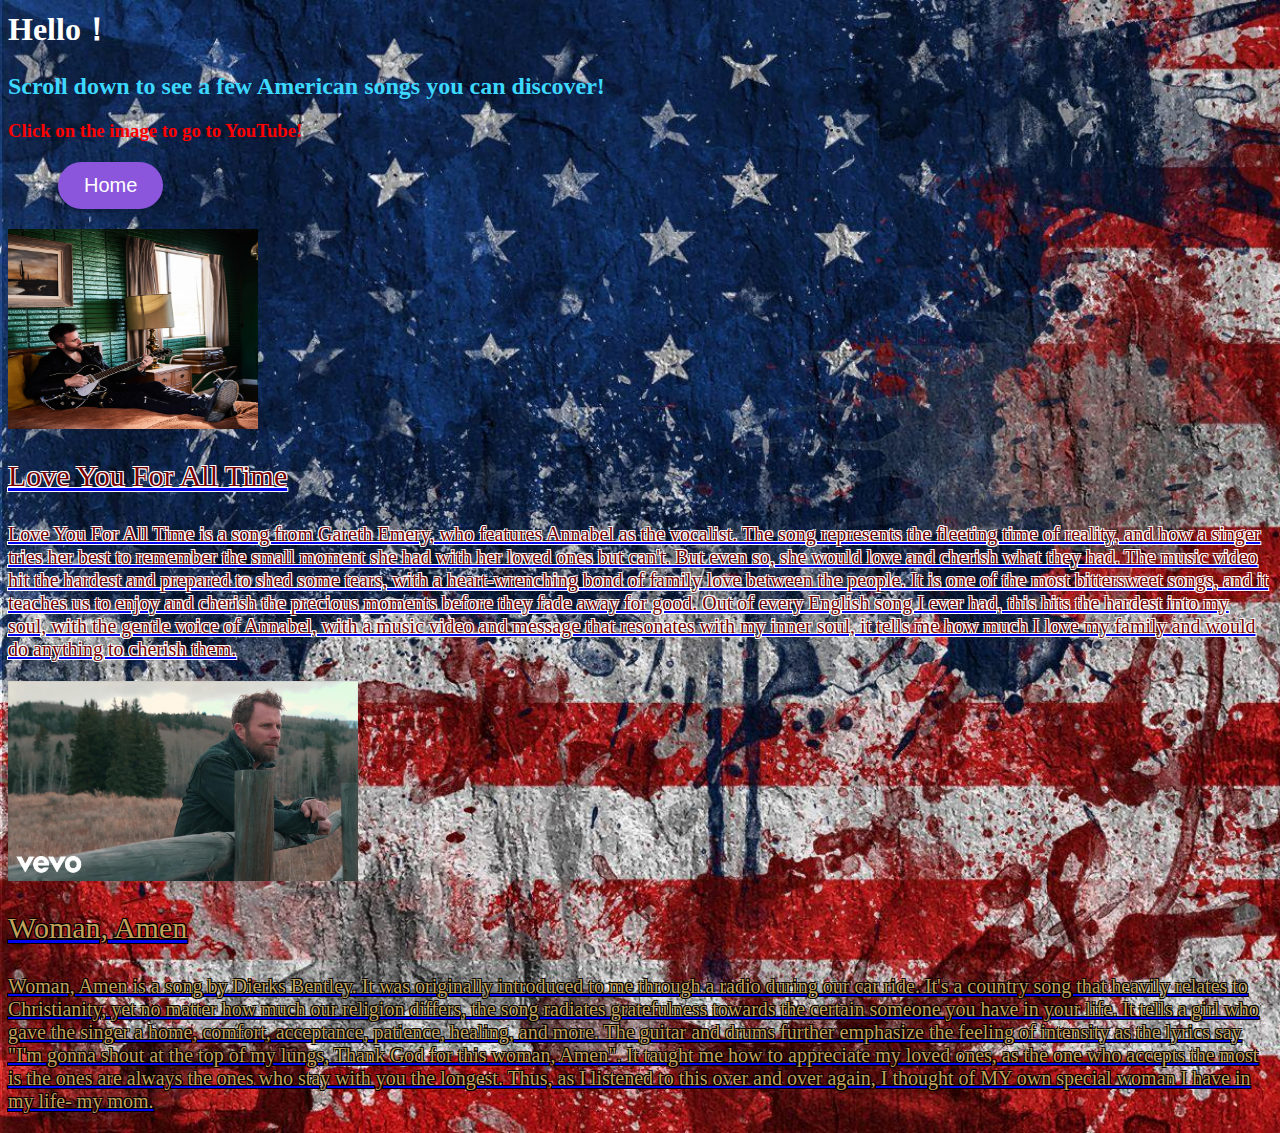
<file: america.html>
<html>
<head>
<link href="america.css" rel="stylesheet" type="text/css" />
</head>

<body>
<h1>Hello！</h1>
<h2>Scroll down to see a few American songs you can discover!</h2>
<h3>Click on the image to go to YouTube!</h3>


  <button id="Home" onclick="window.location.href='index.html'"">Home</button>



    <a href="https://www.youtube.com/watch?v=CVb0XQ36NzM""><img src="Gareth.jpg" width="250" height="200"</a>
 
  <p id="First">Love You For All Time</p>
  
  <p id="Second">Love You For All Time is a song from Gareth Emery, who features Annabel as the vocalist. The song represents the fleeting time of reality, and how a singer tries her best to remember the small moment she had with her loved ones but can't. But even so, she would love and cherish what they had. The music video hit the hardest and prepared to shed some tears, with a heart-wrenching bond of family love between the people. It is one of the most bittersweet songs, and it teaches us to enjoy and cherish the precious moments before they fade away for good. Out of every English song I ever had, this hits the hardest into my soul, with the gentle voice of Annabel, with a music video and message that resonates with my inner soul, it tells me how much I love my family and would do anything to cherish them.</p>
  



    <a href="https://www.youtube.com/watch?v=mXOTJ-tluUU""><img src="amen.jpg" width="350" height="200"</a>

  <p id="Third">Woman, Amen</p>

    <p id="Fourth">Woman, Amen is a song by Dierks Bentley. It was originally introduced to me through a radio during our car ride. It's a country song that heavily relates to Christianity, yet no matter how much our religion differs, the song radiates gratefulness towards the certain someone you have in your life. It tells a girl who gave the singer a home, comfort, acceptance, patience, healing, and more. The guitar and drums further emphasize the feeling of intensity as the lyrics say "I'm gonna shout at the top of my lungs, Thank God for this woman, Amen". It taught me how to appreciate my loved ones, as the one who accepts the most is the ones are always the ones who stay with you the longest. Thus, as I listened to this over and over again, I thought of MY own special woman I have in my life- my mom.</p>

  </body>

  </html>
</file>
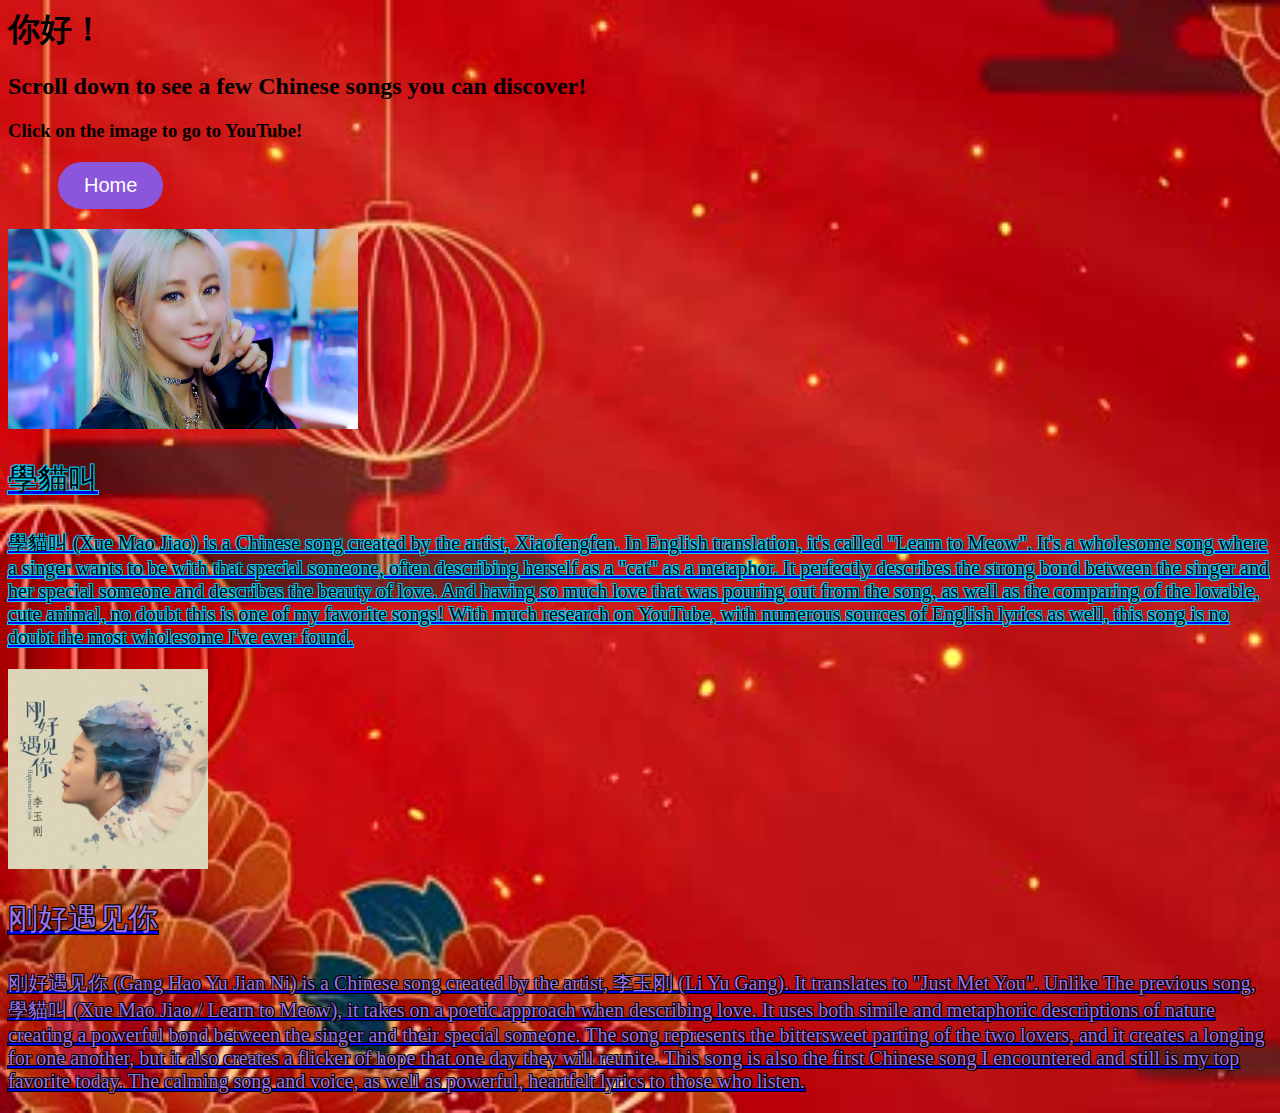
<file: china.html>
<html>
<head>
<link href="china.css" rel="stylesheet" type="text/css" />
</head>

<body>
<h1>你好！</h1>
<h2>Scroll down to see a few Chinese songs you can discover!</h2>
<h3>Click on the image to go to YouTube!</h3>


  <button id="Home" onclick="window.location.href='index.html'"">Home</button>



    <a href="https://www.youtube.com/watch?v=a1vNFJMpIUo"><img src="Meow.jpg" width="350" height="200"</a>

  <p id="First">學貓叫</p>

  <p id="Second">學貓叫 (Xue Mao Jiao) is a Chinese song created by the artist, Xiaofengfen. In English translation, it's called "Learn to Meow". It's a wholesome song where a singer wants to be with that special someone, often describing herself as a "cat" as a metaphor. It perfectly describes the strong bond between the singer and her special someone and describes the beauty of love. And having so much love that was pouring out from the song, as well as the comparing of the lovable, cute animal, no doubt this is one of my favorite songs! With much research on YouTube, with numerous sources of English lyrics as well, this song is no doubt the most wholesome I've ever found. </p>




    <a href="https://www.youtube.com/watch?v=5fHs9cYZGv0""><img src="JustMetYou.jpg" width="200" height="200"</a>

  <p id="Third">刚好遇见你</p>

    <p id="Fourth">刚好遇见你 (Gang Hao Yu Jian Ni) is a Chinese song created by the artist, 李玉刚 (Li Yu Gang). It translates to "Just Met You". Unlike The previous song, 學貓叫 (Xue Mao Jiao / Learn to Meow), it takes on a poetic approach when describing love. It uses both simile and metaphoric descriptions of nature creating a powerful bond between the singer and their special someone. The song represents the bittersweet parting of the two lovers, and it creates a longing for one another, but it also creates a flicker of hope that one day they will reunite. This song is also the first Chinese song I encountered and still is my top favorite today. The calming song and voice, as well as powerful, heartfelt lyrics to those who listen.</p>

  </body>

  </html>
</file>
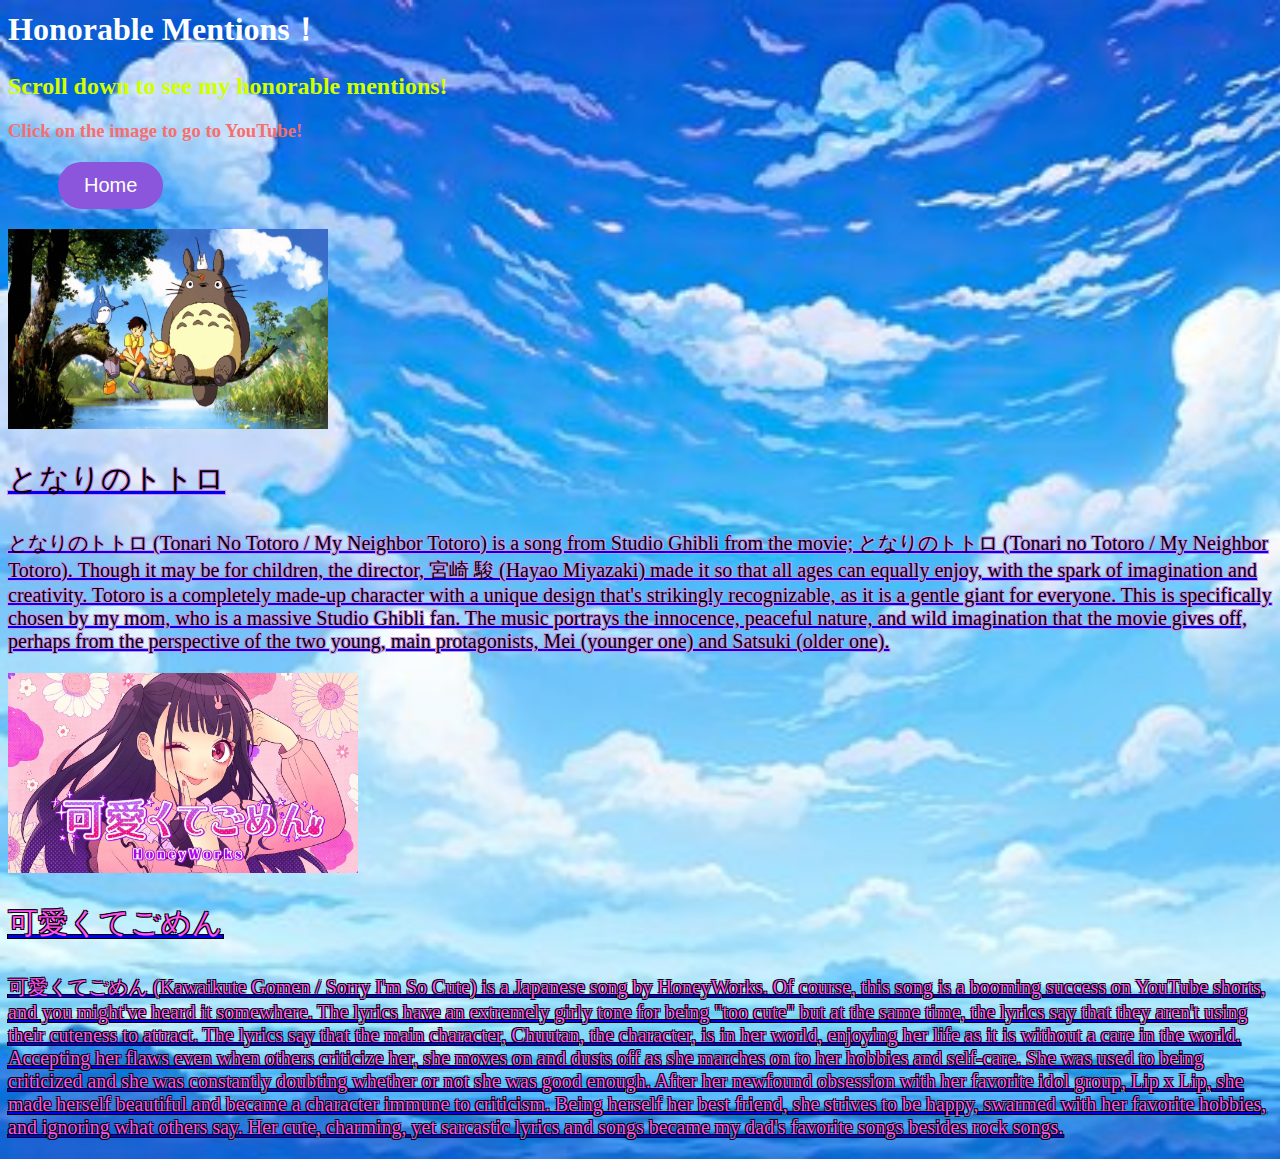
<file: Honor.html>
<html>
<head>
<link href="Honor.css" rel="stylesheet" type="text/css" />
</head>

<body>
<h1>Honorable Mentions！</h1>
<h2>Scroll down to see my honorable mentions!</h2>
<h3>Click on the image to go to YouTube!</h3>


  <button id="Home" onclick="window.location.href='index.html'"">Home</button>



    <a href="https://www.youtube.com/watch?v=S2AdSjrG5iM"><img src="totoro.jpg" width="320" height="200"</a>

  <p id="First">となりのトトロ</p>

  <p id="Second">となりのトトロ (Tonari No Totoro / My Neighbor Totoro) is a song from Studio Ghibli from the movie; となりのトトロ (Tonari no Totoro / My Neighbor Totoro). Though it may be for children, the director, 宮崎 駿 (Hayao Miyazaki) made it so that all ages can equally enjoy, with the spark of imagination and creativity. Totoro is a completely made-up character with a unique design that's strikingly recognizable, as it is a gentle giant for everyone. This is specifically chosen by my mom, who is a massive Studio Ghibli fan. The music portrays the innocence, peaceful nature, and wild imagination that the movie gives off, perhaps from the perspective of the two young, main protagonists, Mei (younger one) and Satsuki (older one).</p>



    <a href="https://www.youtube.com/watch?v=K4xLi8IF1FM"><img src="Kawaii.webp" width="350" height="200"</a>


  <p id="Third">可愛くてごめん</p>

    <p id="Fourth">可愛くてごめん (Kawaikute Gomen / Sorry I'm So Cute) is a Japanese song by HoneyWorks. Of course, this song is a booming success on YouTube shorts, and you might've heard it somewhere. The lyrics have an extremely girly tone for being "too cute" but at the same time, the lyrics say that they aren't using their cuteness to attract. The lyrics say that the main character, Chuutan, the character, is in her world, enjoying her life as it is without a care in the world. Accepting her flaws even when others criticize her, she moves on and dusts off as she marches on to her hobbies and self-care. She was used to being criticized and she was constantly doubting whether or not she was good enough. After her newfound obsession with her favorite idol group, Lip x Lip, she made herself beautiful and became a character immune to criticism. Being herself her best friend, she strives to be happy, swarmed with her favorite hobbies, and ignoring what others say. Her cute, charming, yet sarcastic lyrics and songs became my dad's favorite songs besides rock songs.</p>

  </body>

  </html>
</file>
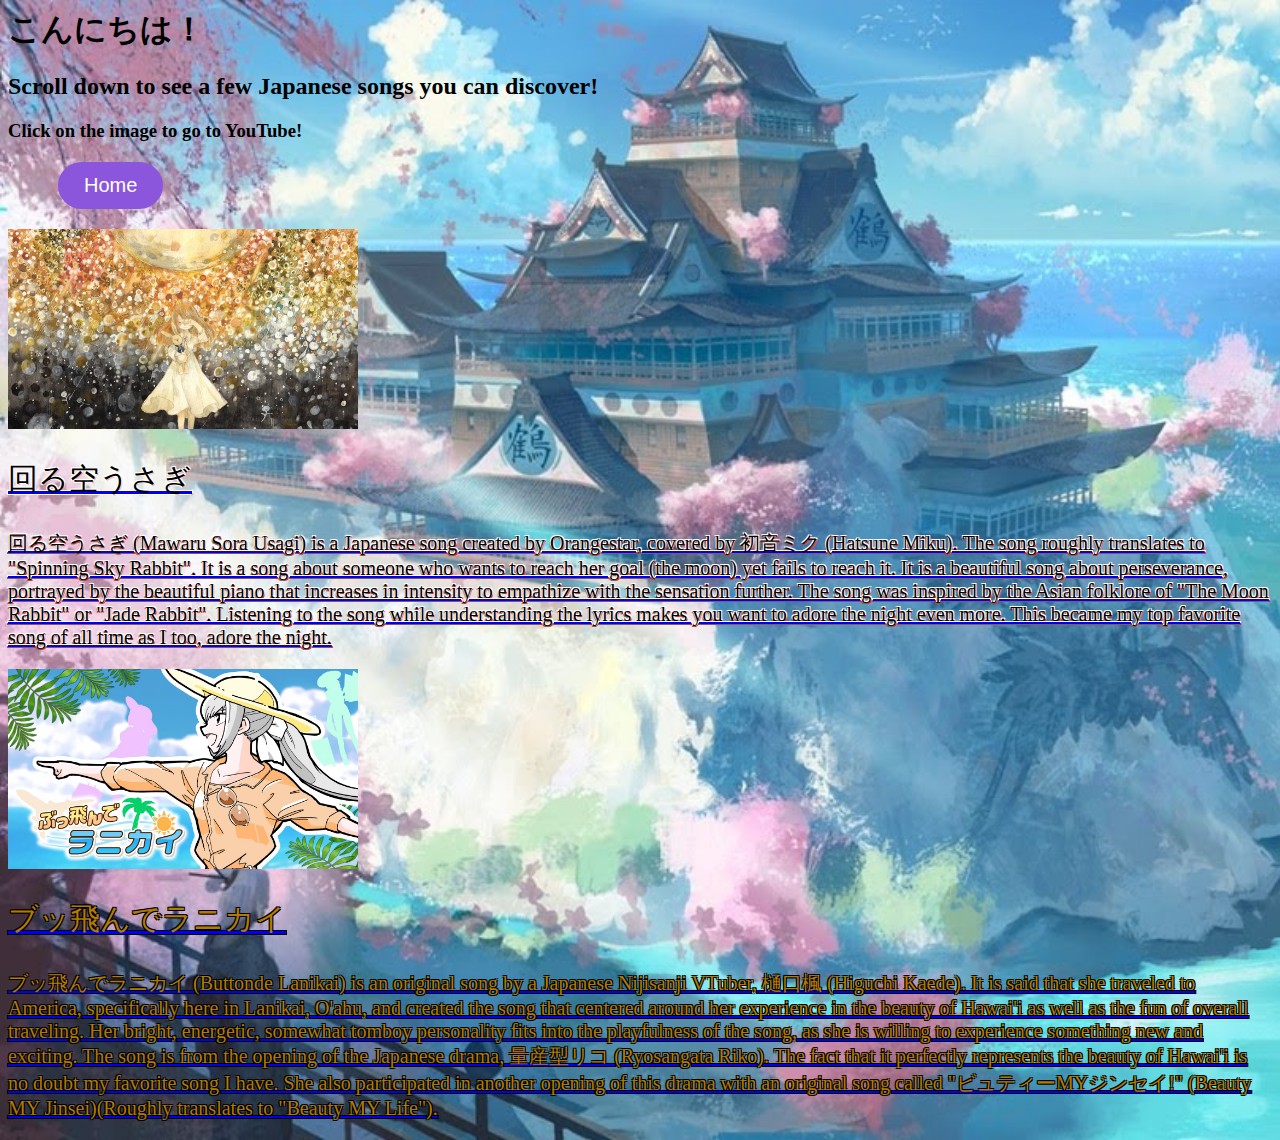
<file: japan.html>
<html>
<head>
<link href="japan.css" rel="stylesheet" type="text/css" />
</head>

<body>
<h1>こんにちは！</h1>
<h2>Scroll down to see a few Japanese songs you can discover!</h2>
<h3>Click on the image to go to YouTube!</h3>



  <button id="Home" onclick="window.location.href='index.html'"">Home</button>

  
  <a href="https://www.youtube.com/watch?v=CLywtSOj4NA""><img src="Usagi.jpg" width="350" height="200"</a>

  <p id="First">回る空うさぎ</p>
  
<p id="Second">回る空うさぎ (Mawaru Sora Usagi) is a Japanese song created by Orangestar, covered by 初音ミク (Hatsune Miku). The song roughly translates to "Spinning Sky Rabbit". It is a song about someone who wants to reach her goal (the moon) yet fails to reach it. It is a beautiful song about perseverance, portrayed by the beautiful piano that increases in intensity to empathize with the sensation further. The song was inspired by the Asian folklore of "The Moon Rabbit" or "Jade Rabbit". Listening to the song while understanding the lyrics makes you want to adore the night even more. This became my top favorite song of all time as I too, adore the night.</p>


  <a href="https://www.youtube.com/watch?v=UFN4hNNRT-Q""><img src="Kaede.jpg" width="350" height="200"</a>

  <p id="Third">ブッ飛んでラニカイ</p>
  
  <p id="Fourth">ブッ飛んでラニカイ (Buttonde Lanikai) is an original song by a Japanese Nijisanji VTuber, 樋口楓 (Higuchi Kaede). It is said that she traveled to America, specifically here in Lanikai, O'ahu, and created the song that centered around her experience in the beauty of Hawai'i as well as the fun of overall traveling. Her bright, energetic, somewhat tomboy personality fits into the playfulness of the song, as she is willing to experience something new and exciting. The song is from the opening of the Japanese drama, 量産型リコ (Ryosangata Riko). The fact that it perfectly represents the beauty of Hawai'i is no doubt my favorite song I have. She also participated in another opening of this drama with an original song called "ビュティーMYジンセイ!" (Beauty MY Jinsei)(Roughly translates to "Beauty MY Life").</p>

</body>

</html>
</file>
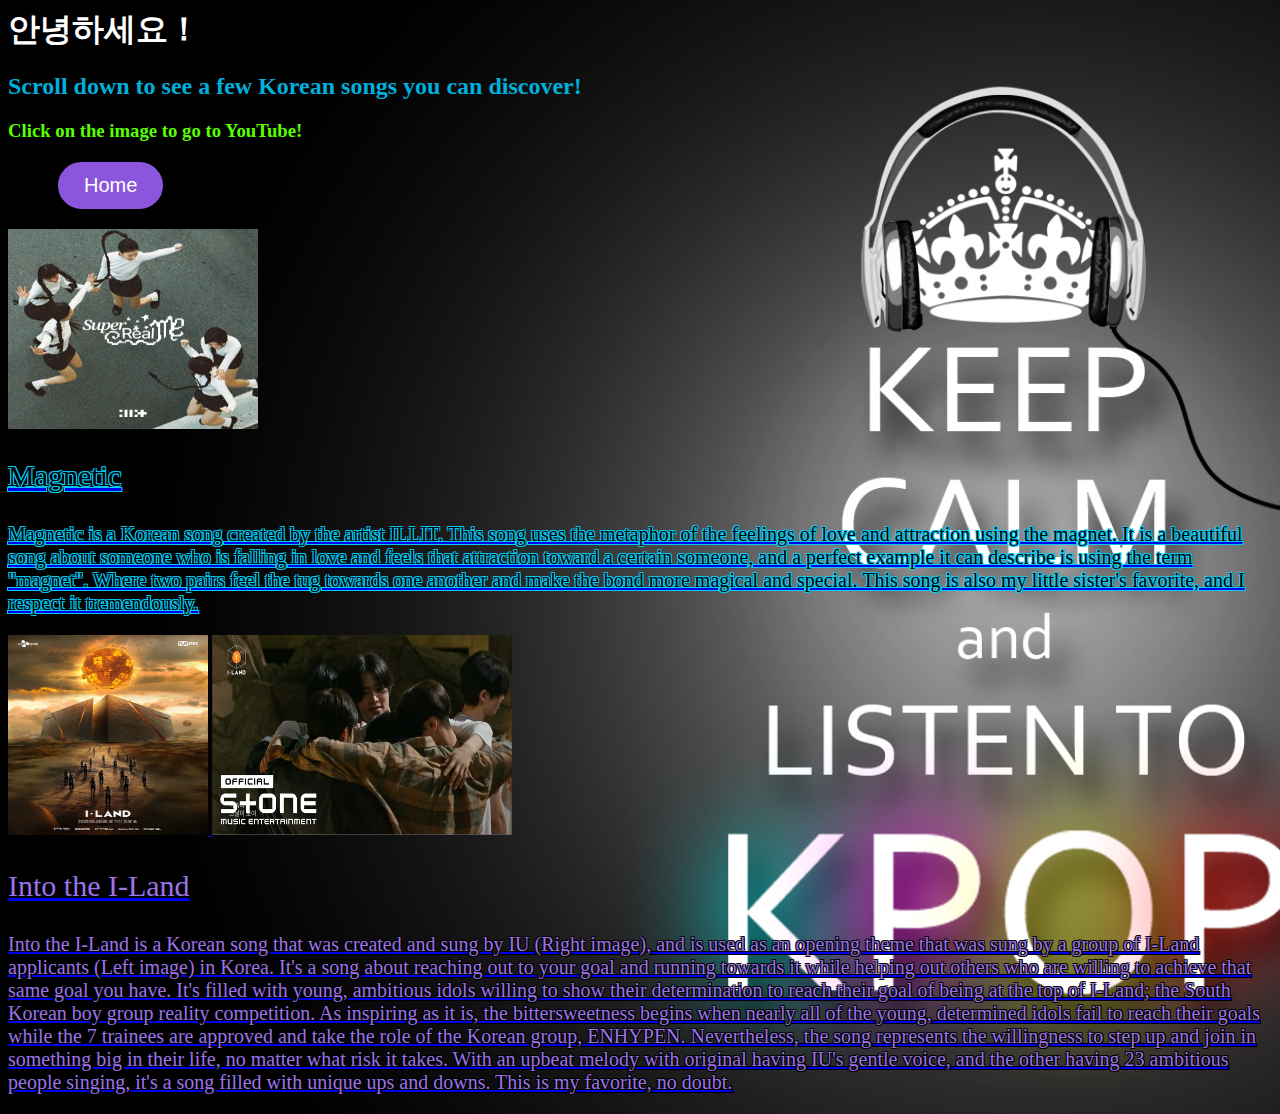
<file: korea.html>
<html>
<head>
<link href="korea.css" rel="stylesheet" type="text/css" />
</head>

<body>
<h1>안녕하세요！</h1>
<h2>Scroll down to see a few Korean songs you can discover!</h2>
<h3>Click on the image to go to YouTube!</h3>


  <button id="Home" onclick="window.location.href='index.html'"">Home</button>



    <a href="https://www.youtube.com/watch?v=Vk5-c_v4gMU"><img src="magnetic.jpg" width="250" height="200"</a>

  <p id="First">Magnetic</p>

  <p id="Second">Magnetic is a Korean song created by the artist ILLIT. This song uses the metaphor of the feelings of love and attraction using the magnet. It is a beautiful song about someone who is falling in love and feels that attraction toward a certain someone, and a perfect example it can describe is using the term "magnet". Where two pairs feel the tug towards one another and make the bond more magical and special. This song is also my little sister's favorite, and I respect it tremendously.</p>



    <a href="https://www.youtube.com/watch?v=UbE1ujiPlGI"><img src="I-Land.jpeg" width="200" height="200"</a>

  <a href="https://www.youtube.com/watch?v=rloZVcHnYNY"><img src="iland.jpg" width="300" height="200"</a>

  <p id="Third">Into the I-Land</p>

    <p id="Fourth">Into the I-Land is a Korean song that was created and sung by IU (Right image), and is used as an opening theme that was sung by a group of I-Land applicants (Left image) in Korea. It's a song about reaching out to your goal and running towards it while helping out others who are willing to achieve that same goal you have. It's filled with young, ambitious idols willing to show their determination to reach their goal of being at the top of I-Land; the South Korean boy group reality competition. As inspiring as it is, the bittersweetness begins when nearly all of the young, determined idols fail to reach their goals while the 7 trainees are approved and take the role of the Korean group, ENHYPEN. Nevertheless, the song represents the willingness to step up and join in something big in their life, no matter what risk it takes. With an upbeat melody with original having IU's gentle voice, and the other having 23 ambitious people singing, it's a song filled with unique ups and downs. This is my favorite, no doubt.</p>

  </body>

  </html>
</file>
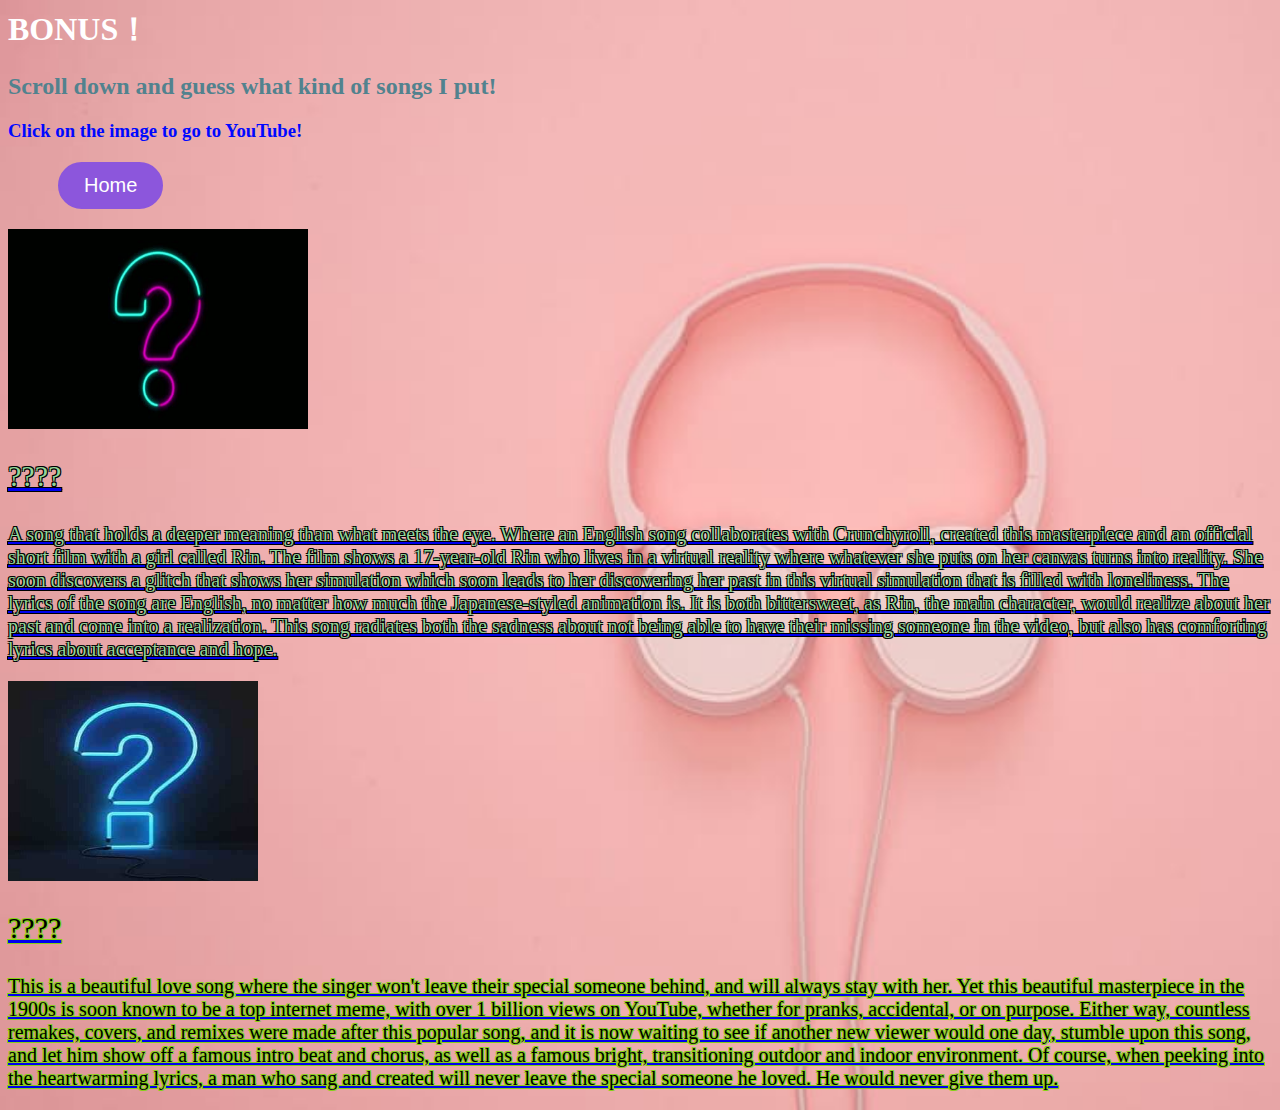
<file: Lol.html>
<html>
<head>
<link href="Lol.css" rel="stylesheet" type="text/css" />
</head>

<body>
<h1>BONUS！</h1>
<h2>Scroll down and guess what kind of songs I put!</h2>
<h3>Click on the image to go to YouTube!</h3>


  <button id="Home" onclick="window.location.href='index.html'"">Home</button>



  <a href="https://www.youtube.com/watch?v=fzQ6gRAEoy0"><img src="mark.jpg" width="300" height="200"</a>

  <p id="Third">????</p>

    <p id="Fourth">A song that holds a deeper meaning than what meets the eye. Where an English song collaborates with Crunchyroll, created this masterpiece and an official short film with a girl called Rin. The film shows a 17-year-old Rin who lives in a virtual reality where whatever she puts on her canvas turns into reality. She soon discovers a glitch that shows her simulation which soon leads to her discovering her past in this virtual simulation that is filled with loneliness. The lyrics of the song are English, no matter how much the Japanese-styled animation is. It is both bittersweet, as Rin, the main character, would realize about her past and come into a realization. This song radiates both the sadness about not being able to have their missing someone in the video, but also has comforting lyrics about acceptance and hope.</p>



    <a href="https://www.youtube.com/watch?v=dQw4w9WgXcQ"><img src="question.jpg" width="250" height="200"</a>

  <p id="First">????</p>

  <p id="Second">This is a beautiful love song where the singer won't leave their special someone behind, and will always stay with her. Yet this beautiful masterpiece in the 1900s is soon known to be a top internet meme, with over 1 billion views on YouTube, whether for pranks, accidental, or on purpose. Either way, countless remakes, covers, and remixes were made after this popular song, and it is now waiting to see if another new viewer would one day, stumble upon this song, and let him show off a famous intro beat and chorus, as well as a famous bright, transitioning outdoor and indoor environment. Of course, when peeking into the heartwarming lyrics, a man who sang and created will never leave the special someone he loved. He would never give them up.</p>

  
  </body>

  </html>
</file>
<file: america.css>
#First {
  color: #7a0000;
  font-size: 30px;
  text-shadow:
     -1px -1px 0 #ffffff,  
      1px -1px 0 #ffffff,
      -1px 1px 0 #ffffff,
      1px 1px 0 #ffffff;
}

body {
  background-image: url("America.jpg");
  background-size: cover;
  font-family: roboto;
}

#Second {
  color: #7a0000;
  font-size: 20px;
  text-shadow:
     -1px -1px 0 #ffffff,  
      1px -1px 0 #ffffff,
      -1px 1px 0 #ffffff,
      1px 1px 0 #ffffff;  
}

#Home {
  color: #e175ff;
    background-color: #8c56dc;
    color: white;
    font-size: 20px;
    border: 2px solid #8c56dc;
    margin-top: 20px;
    margin-bottom: 20px;
    margin-left: 50px;
    margin-right: 50px;
    padding: 10px 24px;
    cursor: pointer;
    transition-duration: 0.4s;

  }

#Third{
  font-size: 30px;
  color: #c2a25b;
    text-shadow:
       -1px -1px 0 #000000,  
        1px -1px 0 #000000,
        -1px 1px 0 #000000,
        1px 1px 0 #000000;


}

#Fourth{
  color: #c2a25b;;
  font-size: 20px;
    text-shadow:
       -1px -1px 0 #000000,  
        1px -1px 0 #000000,
        -1px 1px 0 #000000,
        1px 1px 0 #000000;

}

h1 {
  color: #ffffff;
  font-size: quicksand;
}
h2 {
  color: #3dd8ff;

}
h3 {
  color: red;
}

#Home {
  display: flex;
  justify-content: flex-end;
   border-radius: 50px;
}

#Home:hover { 
  color: #20d1fe;
}

#Home:active{
  color: #0011ff;
}
</file>
<file: china.css>
#First {
  color: #000000;
  font-size: 30px;
  text-shadow:
     -1px -1px 0 #00ccf5,  
      1px -1px 0 #00ccf5,
      -1px 1px 0 #00ccf5,
      1px 1px 0 #00ccf5;
}

body {
  background-image: url("china.jpg");
  background-size: cover;
  font-family: roboto;
}

p {
  color: #000000;
  font-size: 20px;
  text-shadow:
     -1px -1px 0 #00ccf5,  
      1px -1px 0 #00ccf5,
      -1px 1px 0 #00ccf5,
      1px 1px 0 #00ccf5;  
}

#Home {
  color: #e175ff;
    background-color: #8c56dc;
    color: white;
    font-size: 20px;
    border: 2px solid #8c56dc;
    margin-top: 20px;
    margin-bottom: 20px;
    margin-left: 50px;
    margin-right: 50px;
    padding: 10px 24px;
    cursor: pointer;
    transition-duration: 0.4s;

  }

#Third{
  font-size: 30px;
  color: #9c73e8;
    text-shadow:
       -1px -1px 0 #000000,  
        1px -1px 0 #000000,
        -1px 1px 0 #000000,
        1px 1px 0 #000000;


}

#Fourth{
  color: #9c73e8;
    text-shadow:
       -1px -1px 0 #000000,  
        1px -1px 0 #000000,
        -1px 1px 0 #000000,
        1px 1px 0 #000000;

}


#Home {
  display: flex;
  justify-content: flex-end;
   border-radius: 50px;
}

#Home:hover { 
  color: #20d1fe;
}

#Home:active{
  color: #0011ff;
}

h2 {
  font-family: roboto;
}

h3 {
  font-family: roboto;
}
</file>
<file: Honor.css>
#First {
  color: #000000;
  font-size: 30px;
  text-shadow:
     -1px -1px 0 #cb8eec,  
      1px -1px 0 #cb8eec,
      -1px 1px 0 #cb8eec,
      1px 1px 0 #cb8eec;
}

body {
  background-image: url("peace.jpg");
  background-size: cover;
  font-family: roboto;
}

p {
  color: #000000;
  font-size: 20px;
  text-shadow:
     -1px -1px 0 #cb8eec,  
      1px -1px 0 #cb8eec,
      -1px 1px 0 #cb8eec,
      1px 1px 0 #cb8eec;  
}

#Home {
  color: #e175ff;
    background-color: #8c56dc;
    color: white;
    font-size: 20px;
    border: 2px solid #8c56dc;
    margin-top: 20px;
    margin-bottom: 20px;
    margin-left: 50px;
    margin-right: 50px;
    padding: 10px 24px;
    cursor: pointer;
    transition-duration: 0.4s;

  }

#Third{
  font-size: 30px;
  color: #ff52f1;
    text-shadow:
       -1px -1px 0 #000000,  
        1px -1px 0 #000000,
        -1px 1px 0 #000000,
        1px 1px 0 #000000;


}

#Fourth{
  color: #ff52f1;
    text-shadow:
       -1px -1px 0 #000000,  
        1px -1px 0 #000000,
        -1px 1px 0 #000000,
        1px 1px 0 #000000;

}

#Home {
  display: flex;
  justify-content: flex-end;
   border-radius: 50px;
}

h1 {
  color: #ffffff;
  font-family: dosis;
}
h2 {
  color: #d4ff00;
}
h3 {
  color: #f76e6e;
}

#Home:hover { 
  color: #20d1fe;
}

#Home:active{
  color: #0011ff;
}
</file>
<file: japan.css>
#First {
  color: #000000;
  font-size: 30px;
  text-shadow:
     -1px -1px 0 #fff,  
      1px -1px 0 #fff,
      -1px 1px 0 #fff,
      1px 1px 0 #ff9e9e;
}

body {
  background-image: url("Japan.jpg");
  background-size: cover;
}

p {
  font-family: roboto;
  color: #000000;
  font-size: 20px;
  text-shadow:
     -1px -1px 0 #fff,  
      1px -1px 0 #fff,
      -1px 1px 0 #875a5a,
      1px 1px 0 #ff1a1a;  
}

#Home {
  color: #e175ff;
    background-color: #8c56dc;
    color: white;
    font-size: 20px;
    border: 2px solid #8c56dc;
    margin-top: 20px;
    margin-bottom: 20px;
    margin-left: 50px;
    margin-right: 50px;
    padding: 10px 24px;
    cursor: pointer;
    transition-duration: 0.4s;
  
  }

#Third{
  font-size: 30px;
  color: #b37a00;
    text-shadow:
       -1px -1px 0 #000000,  
        1px -1px 0 #000000,
        -1px 1px 0 #000000,
        1px 1px 0 #000000;

  
}

#Fourth{
  color: #b37a00;
    text-shadow:
       -1px -1px 0 #000000,  
        1px -1px 0 #000000,
        -1px 1px 0 #000000,
        1px 1px 0 #000000;
  
}

#Home {
  display: flex;
  justify-content: flex-end;
   border-radius: 50px;
}

#Home:hover { 
  color: #20d1fe;
}

#Home:active{
  color: #0011ff;
}

h2 {
  font-family: Dosis;
}

h3 {
  font-family: roboto;
}
</file>
<file: korea.css>
#First {
  color: #000000;
  font-size: 30px;
  text-shadow:
     -1px -1px 0 #00ccf5,  
      1px -1px 0 #00ccf5,
      -1px 1px 0 #00ccf5,
      1px 1px 0 #00ccf5;
}

body {
  background-image: url("Kpop.jpg");
  background-size: cover;
  font-family: roboto;
}

p {
  color: #000000;
  font-size: 20px;
  text-shadow:
     -1px -1px 0 #00ccf5,  
      1px -1px 0 #00ccf5,
      -1px 1px 0 #00ccf5,
      1px 1px 0 #00ccf5;  
}

#Home {
  color: #e175ff;
    background-color: #8c56dc;
    color: white;
    font-size: 20px;
    border: 2px solid #8c56dc;
    margin-top: 20px;
    margin-bottom: 20px;
    margin-left: 50px;
    margin-right: 50px;
    padding: 10px 24px;
    cursor: pointer;
    transition-duration: 0.4s;

  }

#Third{
  font-size: 30px;
  color: #9c73e8;
    text-shadow:
       -1px -1px 0 #000000,  
        1px -1px 0 #000000,
        -1px 1px 0 #000000,
        1px 1px 0 #000000;


}

#Fourth{
  color: #9c73e8;
    text-shadow:
       -1px -1px 0 #000000,  
        1px -1px 0 #000000,
        -1px 1px 0 #000000,
        1px 1px 0 #000000;

}

#Home {
  display: flex;
  justify-content: flex-end;
}

h1 {
  color: #ffffff;
}
h2 {
  color: #00afdb;
  font-family: Dosis;
}
h3 {
  color: #59ff00;
  font-family: roboto;
}

#Home {
  display: flex;
  justify-content: flex-end;
   border-radius: 50px;
}

#Home:hover { 
  color: #20d1fe;
}

#Home:active{
  color: #0011ff;
}
</file>
<file: Lol.css>
#First {
  color: #000000;
  font-size: 30px;
  text-shadow:
     -1px -1px 0 #86d115,  
      1px -1px 0 #86d115,
      -1px 1px 0 #86d115,
      1px 1px 0 #86d115;
}

body {
  background-image: url("headphone.jpg");
  background-size: cover;
  font-family: roboto;
}

p {
  color: #000000;
  font-size: 20px;
  text-shadow:
     -1px -1px 0 #86d115,  
      1px -1px 0 #86d115,
      -1px 1px 0 #86d115,
      1px 1px 0 #86d115;  
}

#Home {
  color: #e175ff;
    background-color: #8c56dc;
    color: white;
    font-size: 20px;
    border: 2px solid #8c56dc;
    margin-top: 20px;
    margin-bottom: 20px;
    margin-left: 50px;
    margin-right: 50px;
    padding: 10px 24px;
    cursor: pointer;
    transition-duration: 0.4s;

  }

#Third{
  font-size: 30px;
  color: #91d499;
    text-shadow:
       -1px -1px 0 #000000,  
        1px -1px 0 #000000,
        -1px 1px 0 #000000,
        1px 1px 0 #000000;


}

#Fourth{
  color: #91d499;
    text-shadow:
       -1px -1px 0 #000000,  
        1px -1px 0 #000000,
        -1px 1px 0 #000000,
        1px 1px 0 #000000;

}

#Home {
  display: flex;
  justify-content: flex-end;
   border-radius: 50px;
}

h1 {
  color: #ffffff;
  font-family: dosis;
}
h2 {
  color: #52828e;
}
h3 {
  color: #0008ff;
}


#Home:hover { 
  color: #20d1fe;
}

#Home:active{
  color: #0011ff;
}
</file>
